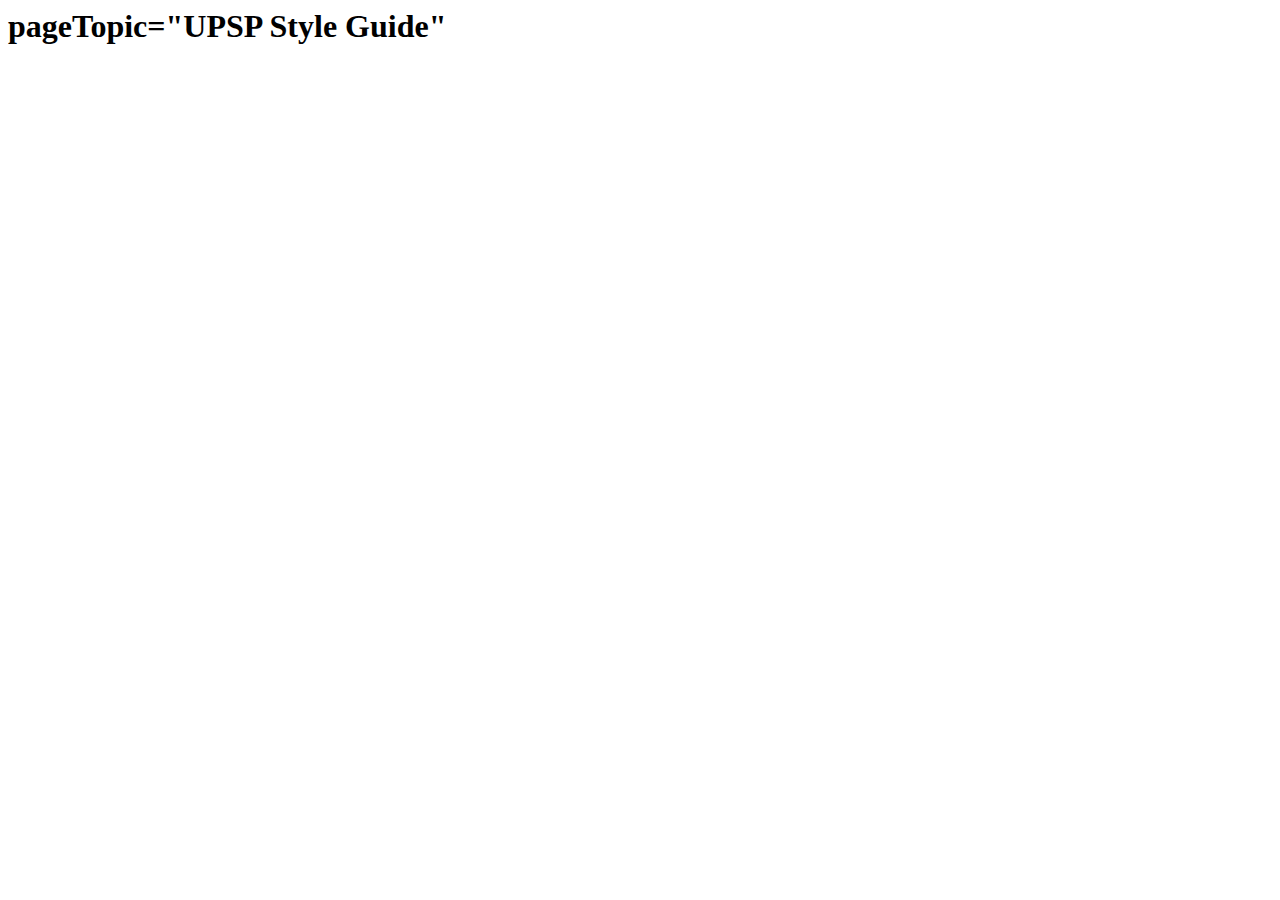
<file: 16.2/01_Containers_Structure/unsolved/index.html>
<html>
<head>
  <title>UPS Style Guide</title>
  <link href="css/style.css" rel="stylesheet" type="text/css">
</head>
<body> 
<!-- Header section here -->
<section 
class="header">
</section>

<!-- Color Palette section -->
<section>
  <h1>pageTopic="UPSP Style Guide"</h1>
</section>



<!-- Typography Section -->

<!-- UI Elements Section -->

<!-- Imagery Section -->
</body>
</html>
</file>
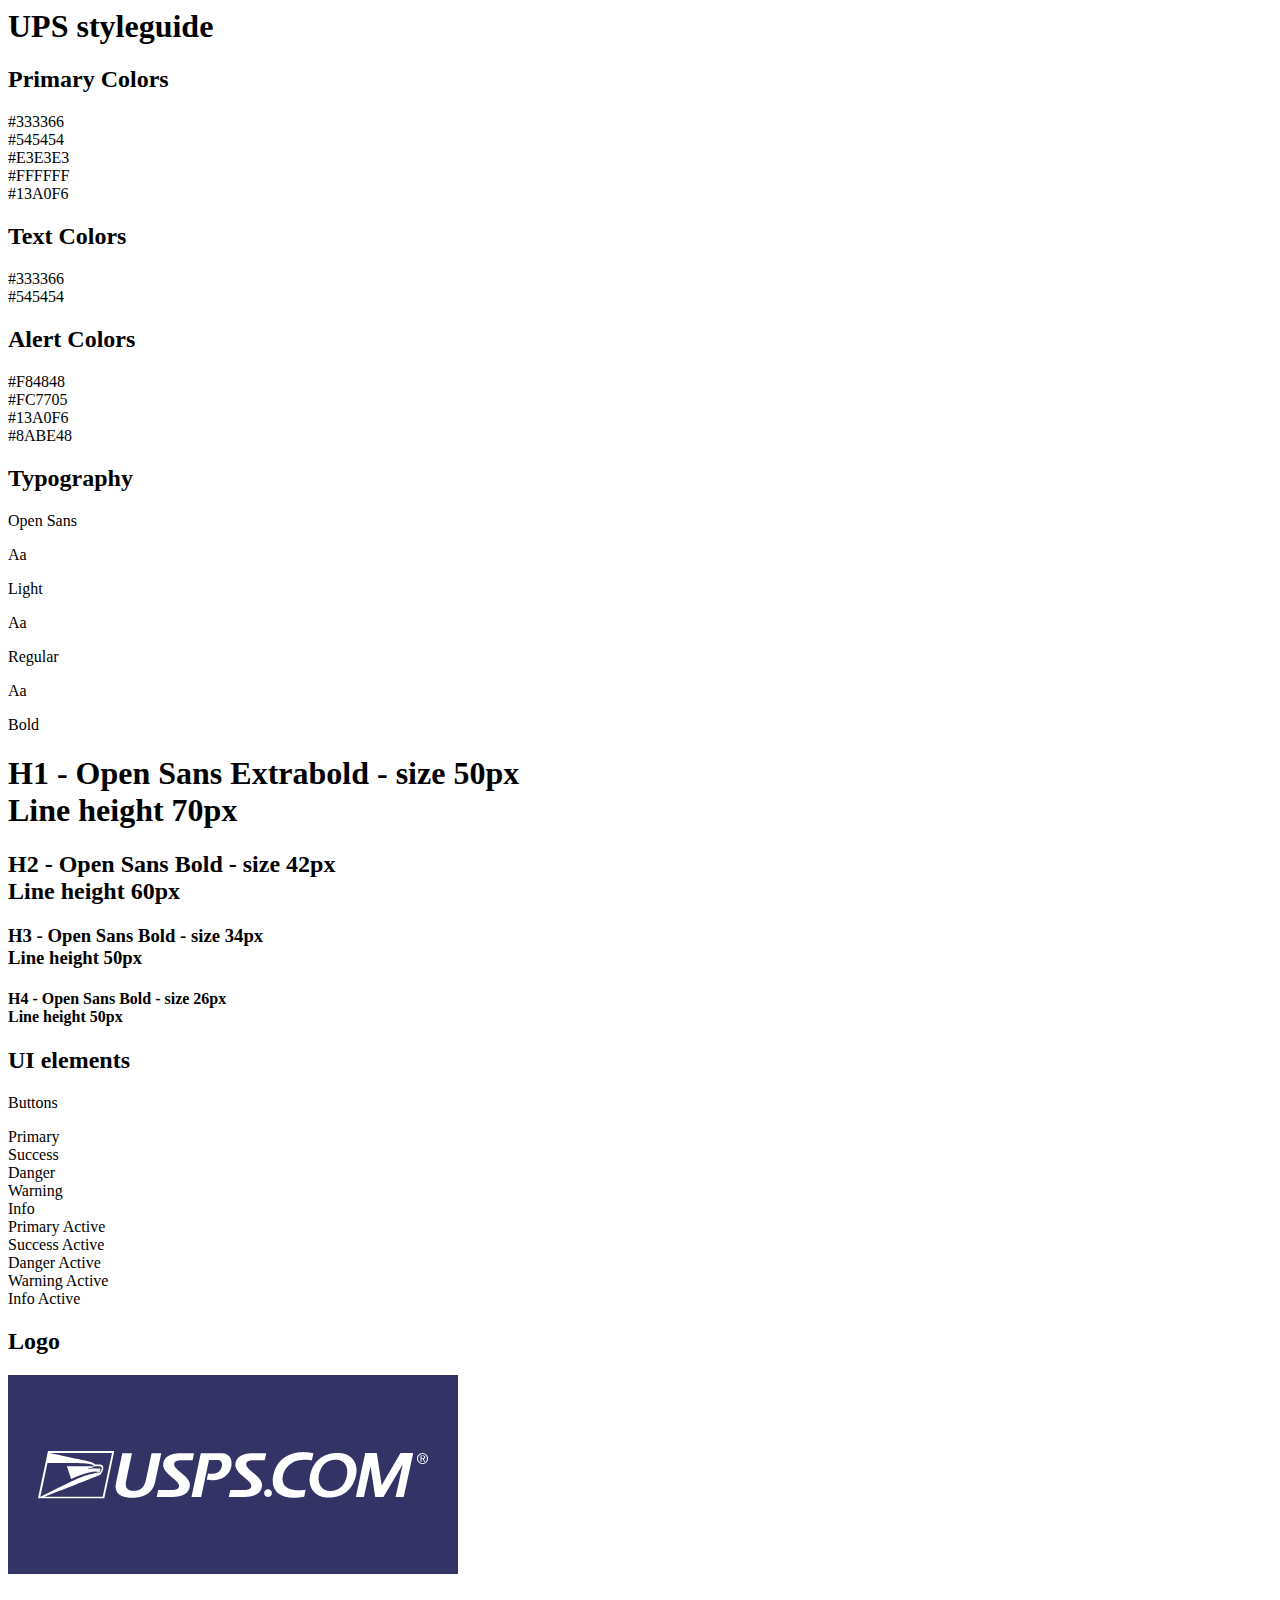
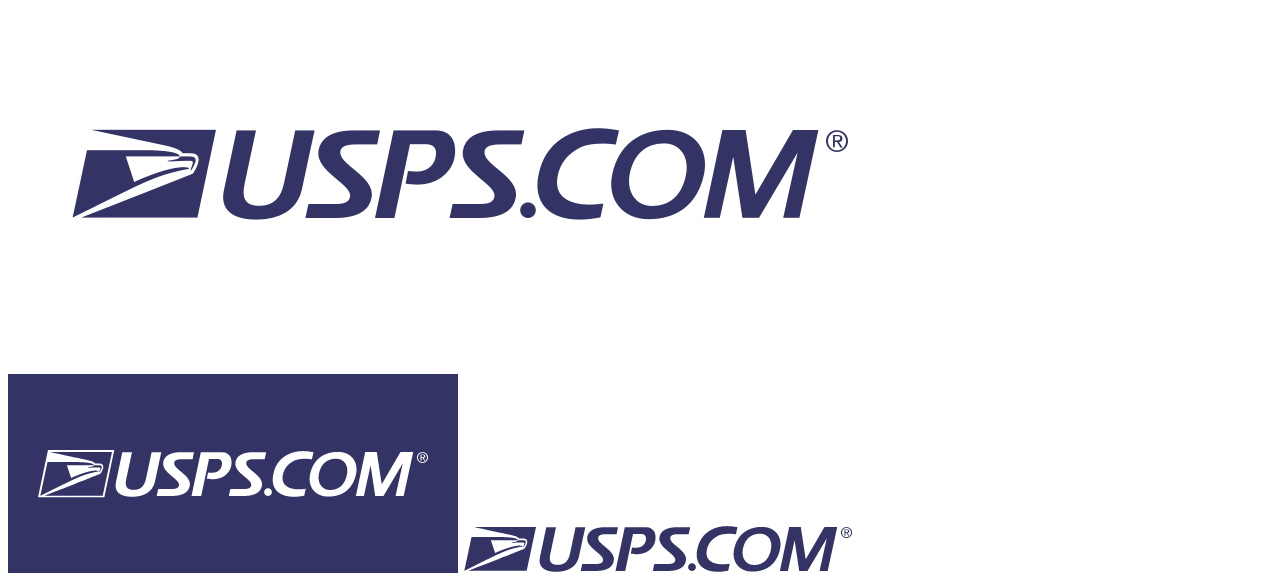
<file: 16.2/02_BoxModel/unsolved/index.html>
<html>
<head>
  <title>UPS Style Guide</title>
  <link href="https://fonts.googleapis.com/css?family=Open+Sans&display=swap" rel="stylesheet">
  <link href="css/style.css" rel="stylesheet" type="text/css">
</head>
<body>
<section class="header"></section>
<section class="colorPalette">
  <h1 id="pageTopic">UPS styleguide</h1>
  <h2 class="sectionHead">Primary Colors</h2>
  <div class="colorContainer">
    <div class="swatch darkBlue"></div>
    <div class="hexCode">#333366</div>
  </div>
  <div class="colorContainer">
    <div class="swatch darkGrey"></div>
    <div class="hexCode">#545454</div>
  </div>
  <div class="colorContainer">
    <div class="swatch lightGrey"></div>
    <div class="hexCode">#E3E3E3</div>
  </div>
  <div class="colorContainer">
    <div class="swatch white"></div>
    <div class="hexCode">#FFFFFF</div>
  </div>
  <div class="colorContainer">
    <div class="swatch lightBlue"></div>
    <div class="hexCode">#13A0F6</div>
  </div>

  <h2 class="sectionHead">Text Colors</h2>
  <div class="colorContainer">
    <div class="swatch darkBlue"></div>
    <div class="hexCode">#333366</div>
  </div>
  <div class="colorContainer">
    <div class="swatch darkGrey"></div>
    <div class="hexCode">#545454</div>
  </div>

  <h2 class="sectionHead">Alert Colors</h2>
  <div class="colorContainer">
    <div class="swatch red"></div>
    <div class="hexCode">#F84848</div>
  </div>
  <div class="colorContainer">
    <div class="swatch orange"></div>
    <div class="hexCode">#FC7705</div>
  </div>
  <div class="colorContainer">
    <div class="swatch lightBlue"></div>
    <div class="hexCode">#13A0F6</div>
  </div>
  <div class="colorContainer">
    <div class="swatch lightGreen"></div>
    <div class="hexCode">#8ABE48</div>
  </div>
</section>
<section class="typography">
  <h2 class="sectionHead">Typography</h2>
  <p>Open Sans</p>
  <div class="type_container">
  <p class="large light">Aa</p>
  <p>Light</p>
  </div>

  <div class="type_container">
  <p class="large regular">Aa</p>
  <p>Regular</p>
  </div>

  <div class="type_container">
  <p class="large bold">Aa</p>
  <p>Bold</p>
  </div>

  <h1>H1 - Open Sans Extrabold - size 50px <br>Line height 70px</h1>
  <h2>H2 - Open Sans Bold - size 42px <br>Line height 60px</h2>
  <h3>H3 - Open Sans Bold - size 34px <br>Line height 50px</h3>
  <h4>H4 - Open Sans Bold - size 26px <br>Line height 50px</h4>
</section>
<section class="uiElements">
    <h2 class="sectionHead">UI elements</h2>
    <p>Buttons</p>
    <div class="buttonContain">
      <div class="button primary">Primary</div>
      <div class="button success">Success</div>
      <div class="button danger">Danger</div>
      <div class="button warning">Warning</div>
      <div class="button info">Info</div>
    </div>
    <div class="buttonContain">
      <div class="button primaryActive">Primary Active</div>
      <div class="button successActive">Success Active</div>
      <div class="button dangerActive">Danger Active</div>
      <div class="button warningActive">Warning Active</div>
      <div class="button infoActive">Info Active</div>
    </div>
</section>
<section class="imagery">
<h2 class="sectionHead">Logo</h2>
<img src="images/Logo-dark.png">
<img src="images/Logo-light.png">
<img src="images/Logo-dark1.png">
<img src="images/Logo-light-1.png">
</section>
</body>
</html>
</file>
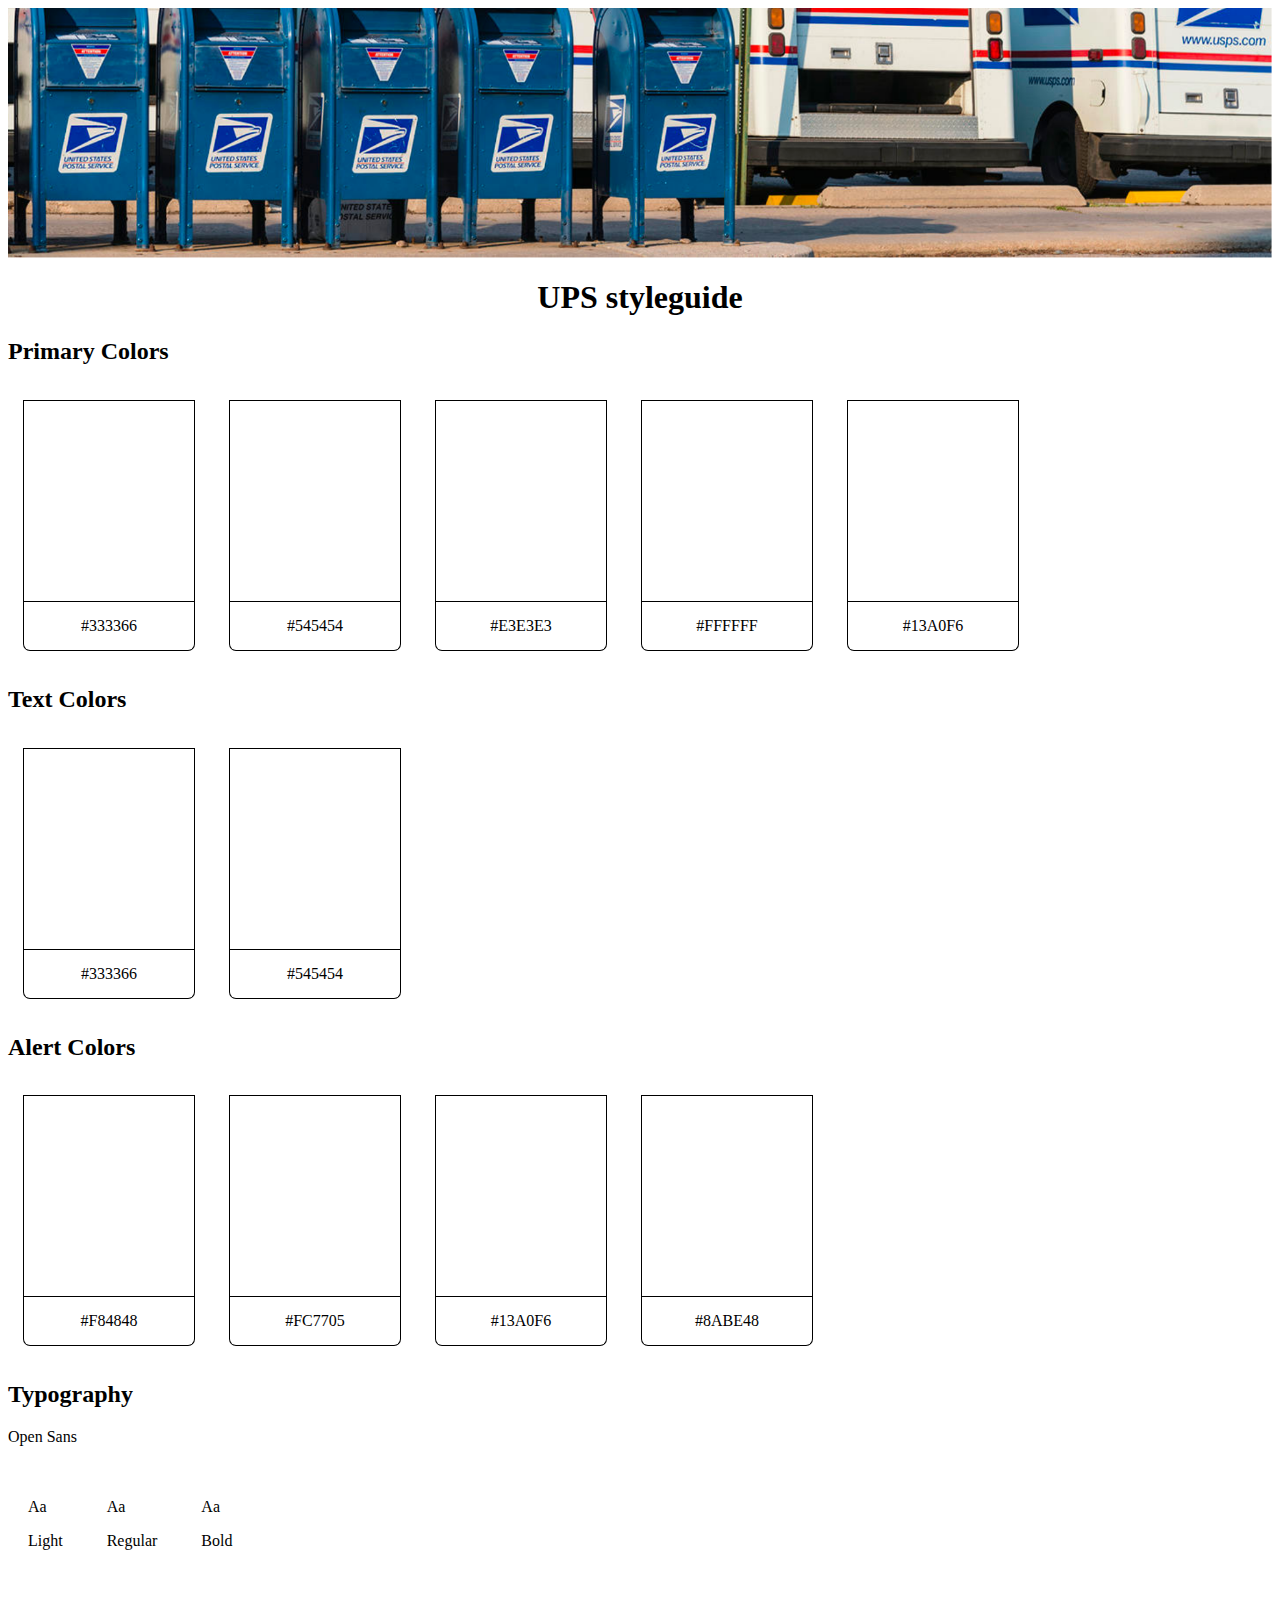
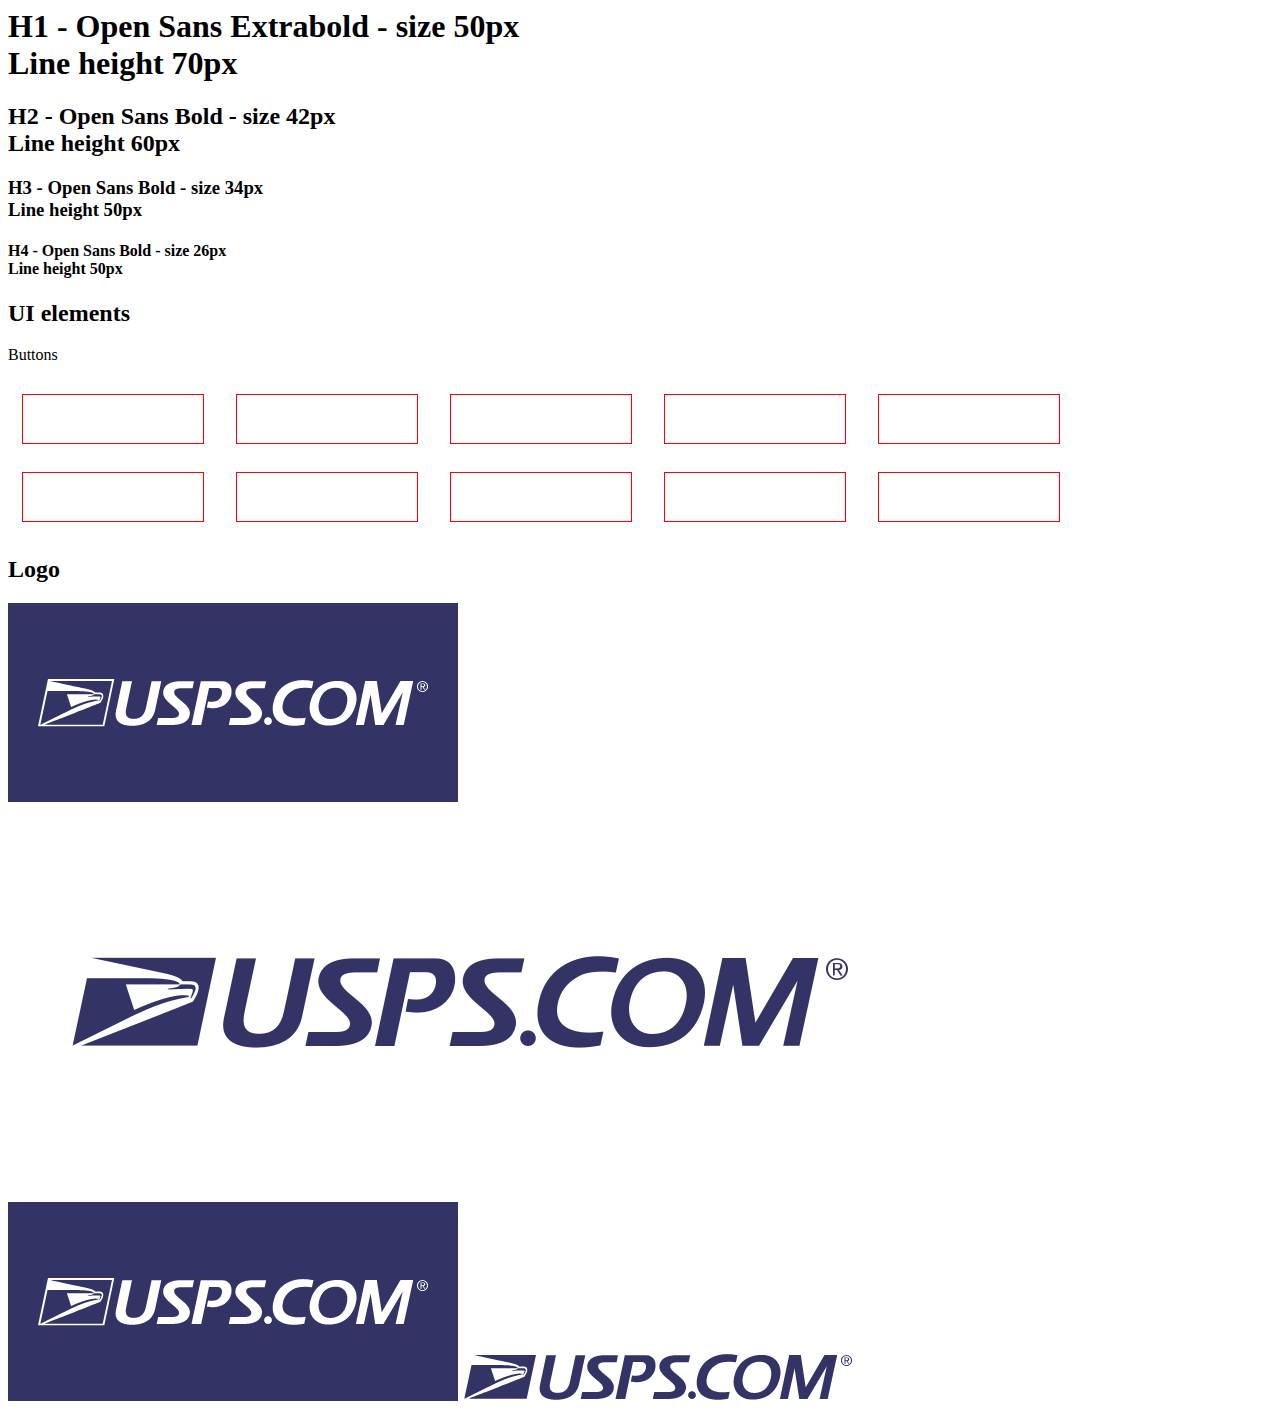
<file: 16.2/03_Style-Our-Styleguide/unsolved/index.html>
<html>
<head>
  <title>UPS Style Guide</title>
  <link href="css/style.css" rel="stylesheet" type="text/css">
</head>
<body>
<section class="header"></section>
<section class="colorPalette">
  <h1 id="pageTopic">UPS styleguide</h1>
  <h2 class="sectionHead">Primary Colors</h2>
  <div class="colorContainer">
    <div class="swatch darkBlue"></div>
    <div class="hexCode">#333366</div>
  </div>
  <div class="colorContainer">
    <div class="swatch darkGrey"></div>
    <div class="hexCode">#545454</div>
  </div>
  <div class="colorContainer">
    <div class="swatch lightGrey"></div>
    <div class="hexCode">#E3E3E3</div>
  </div>
  <div class="colorContainer">
    <div class="swatch white"></div>
    <div class="hexCode">#FFFFFF</div>
  </div>
  <div class="colorContainer">
    <div class="swatch lightBlue"></div>
    <div class="hexCode">#13A0F6</div>
  </div>

  <h2 class="sectionHead">Text Colors</h2>
  <div class="colorContainer">
    <div class="swatch darkBlue"></div>
    <div class="hexCode">#333366</div>
  </div>
  <div class="colorContainer">
    <div class="swatch darkGrey"></div>
    <div class="hexCode">#545454</div>
  </div>

  <h2 class="sectionHead">Alert Colors</h2>
  <div class="colorContainer">
    <div class="swatch red"></div>
    <div class="hexCode">#F84848</div>
  </div>
  <div class="colorContainer">
    <div class="swatch orange"></div>
    <div class="hexCode">#FC7705</div>
  </div>
  <div class="colorContainer">
    <div class="swatch lightBlue"></div>
    <div class="hexCode">#13A0F6</div>
  </div>
  <div class="colorContainer">
    <div class="swatch lightGreen"></div>
    <div class="hexCode">#8ABE48</div>
  </div>
</section>
<section class="typography">
  <h2 class="sectionHead">Typography</h2>
  <p>Open Sans</p>
  <div class="type_container">
  <p class="large light">Aa</p>
  <p>Light</p>
  </div>

  <div class="type_container">
  <p class="large regular">Aa</p>
  <p>Regular</p>
  </div>

  <div class="type_container">
  <p class="large bold">Aa</p>
  <p>Bold</p>
  </div>

  <h1>H1 - Open Sans Extrabold - size 50px <br>Line height 70px</h1>
  <h2>H2 - Open Sans Bold - size 42px <br>Line height 60px</h2>
  <h3>H3 - Open Sans Bold - size 34px <br>Line height 50px</h3>
  <h4>H4 - Open Sans Bold - size 26px <br>Line height 50px</h4>
</section>
<section class="uiElements">
    <h2 class="sectionHead">UI elements</h2>
    <p>Buttons</p>
    <div class="buttonContain">
      <div class="button primary">Primary</div>
      <div class="button success">Success</div>
      <div class="button danger">Danger</div>
      <div class="button warning">Warning</div>
      <div class="button info">Info</div>
    </div>
    <div class="buttonContain">
      <div class="button primaryActive">Primary Active</div>
      <div class="button successActive">Success Active</div>
      <div class="button dangerActive">Danger Active</div>
      <div class="button warningActive">Warning Active</div>
      <div class="button infoActive">Info Active</div>
    </div>
</section>
<section class="imagery">
<h2 class="sectionHead">Logo</h2>
<img src="images/Logo-dark.png">
<img src="images/Logo-light.png">
<img src="images/Logo-dark1.png">
<img src="images/Logo-light-1.png">
</section>
</body>
</html>
</file>
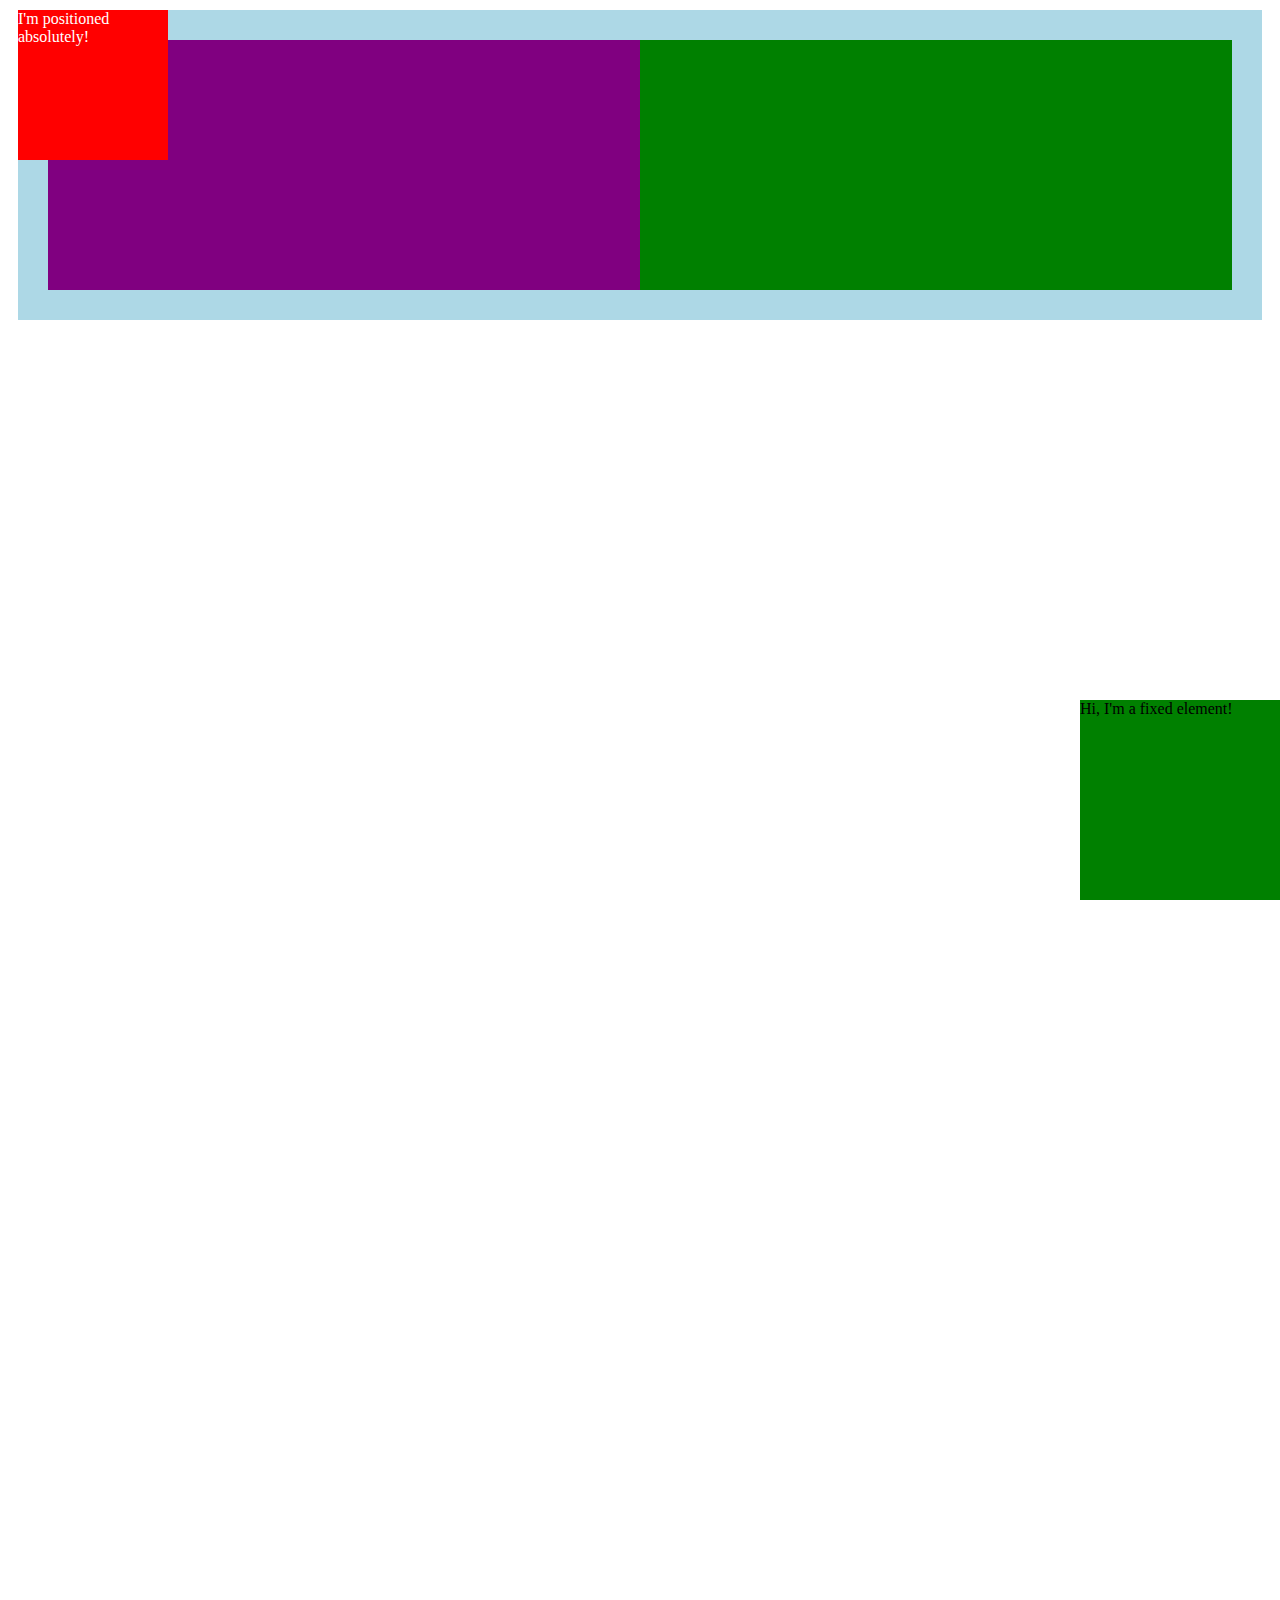
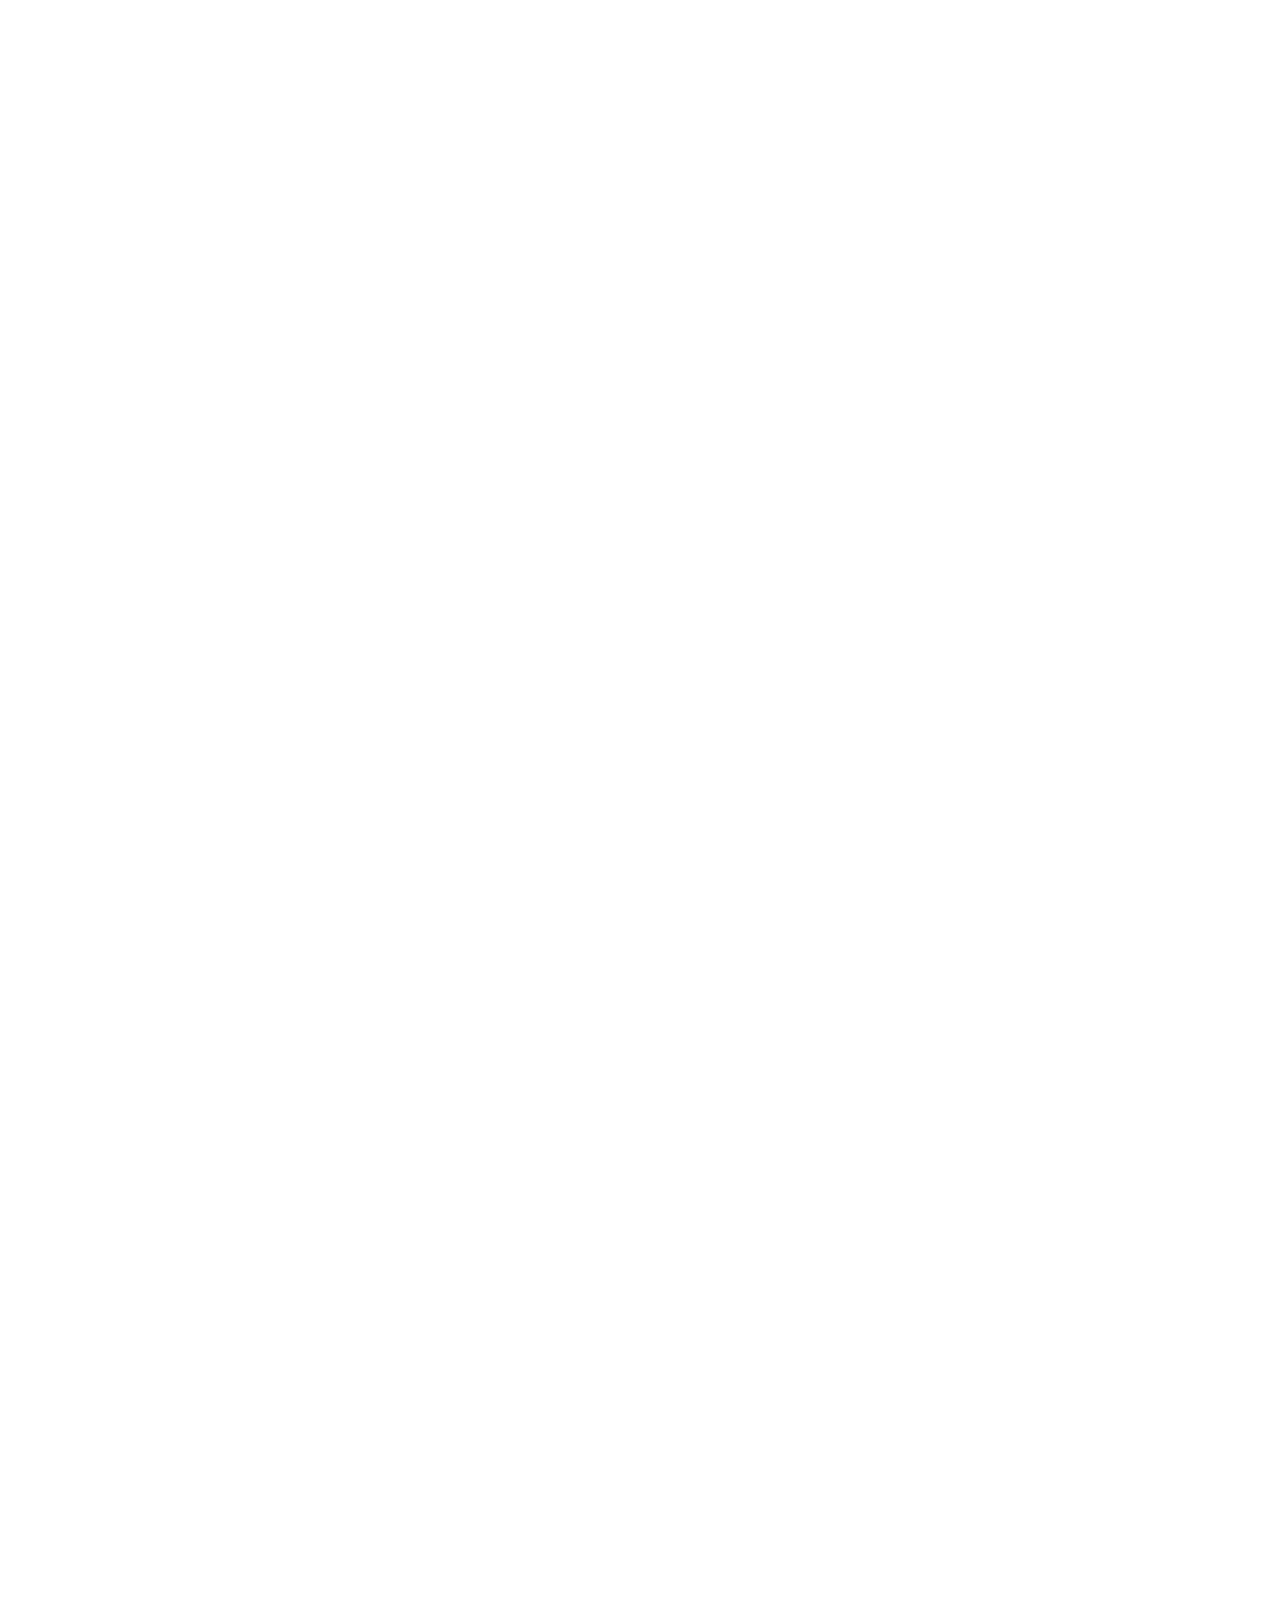
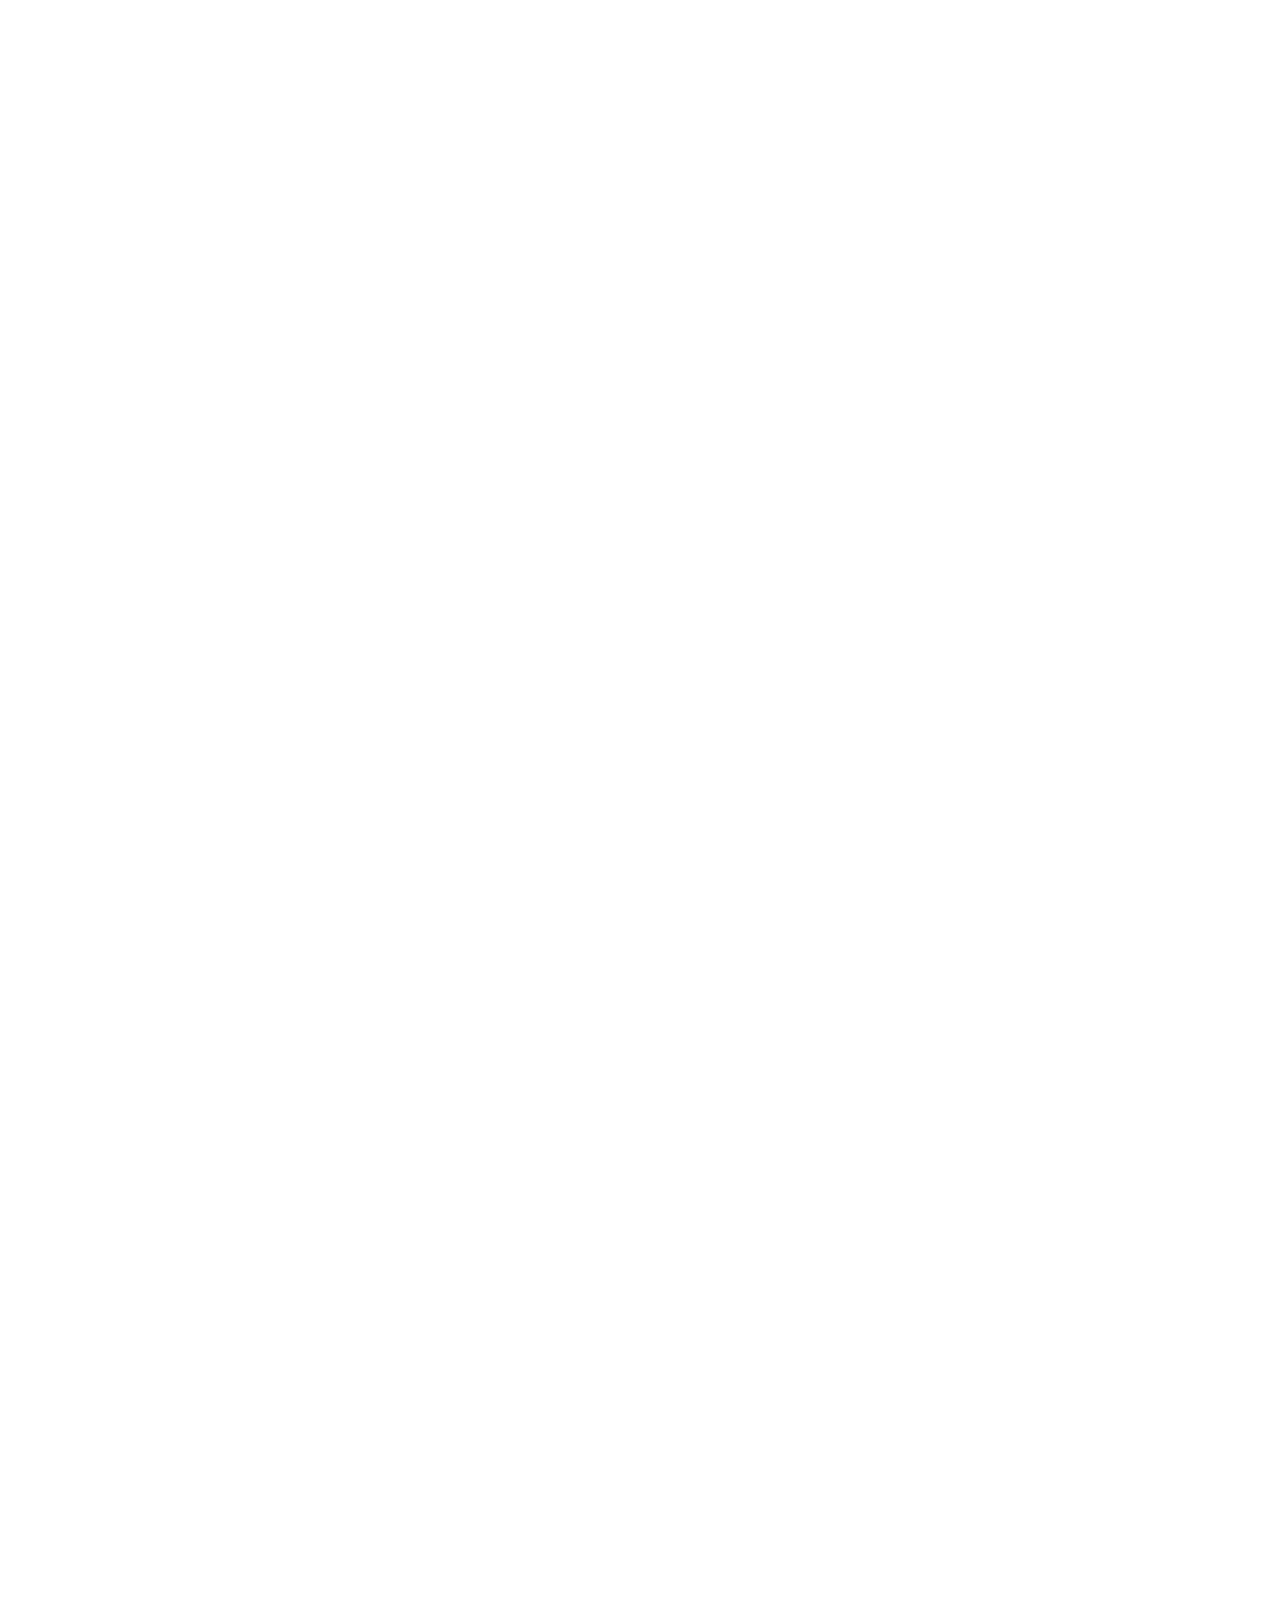
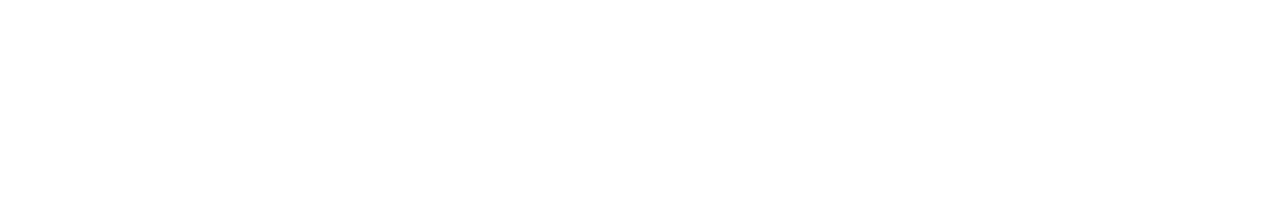
<file: 16.3 copy/02_Positioning_Relative_Absolute/unsolved/index.html>
<!DOCTYPE html>
<html>
<head>
  <link href="css/index.css" type="text/css" rel="stylesheet">
</head>
<body>
  <section class="relative">
    <div class="left">
      <div class="absolute">
        I'm positioned absolutely!
      </div>
    </div>
    <div class="right">
    </div>
  </section>

<div class="fixed">
  Hi, I'm a fixed element!
</div>
</body>
</html>
</file>
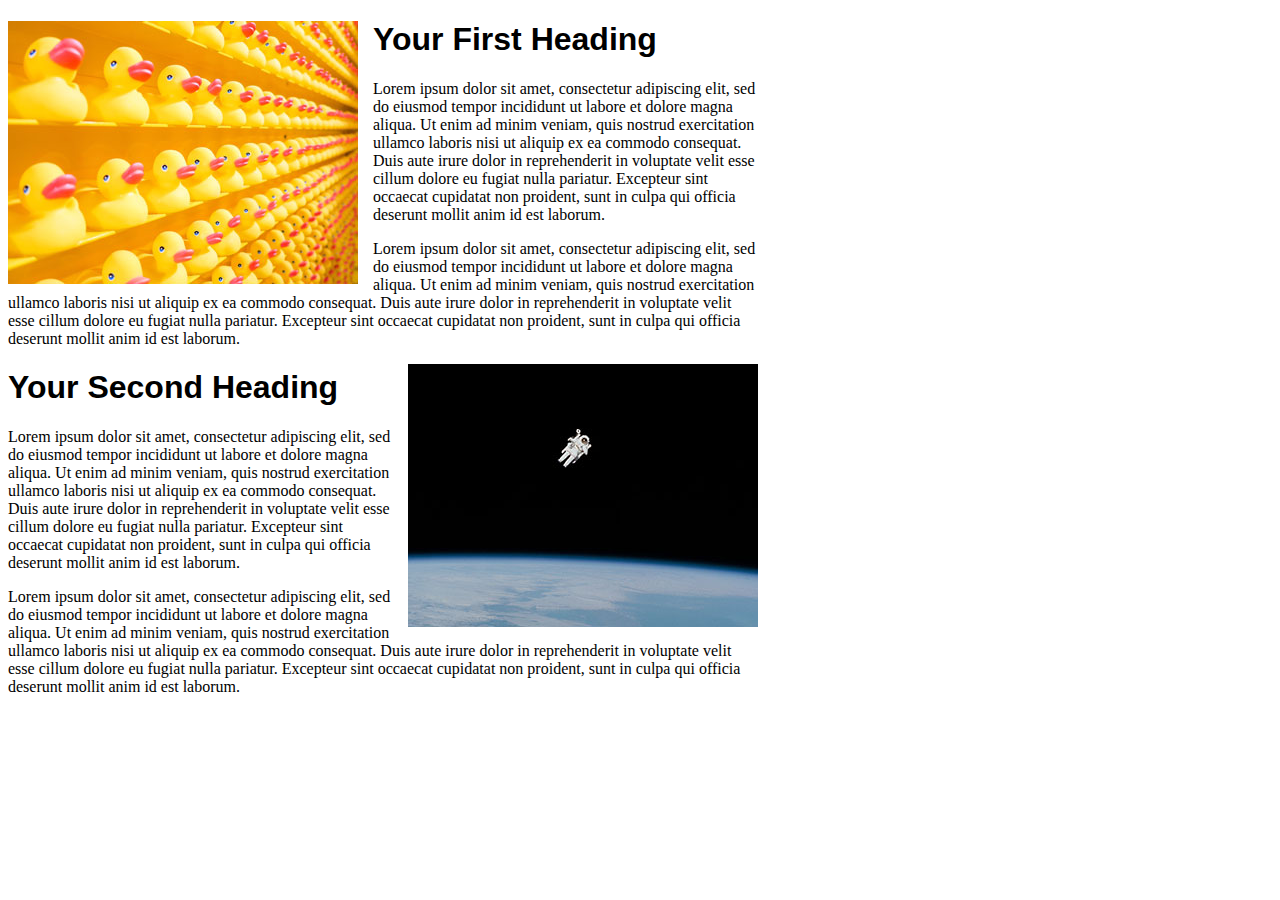
<file: 16.3 copy/01_Positioning_Elements/1_floats/unsolved/index.html>
<!DOCTYPE html>
<html>
<head> 
  <link href="css/index.css" type="text/css" rel="stylesheet">
</head>
<body>
  <div class="separator">
    <img src="images/rubberDucky.jpg" class="left">
    <h1>Your First Heading</h1>
    <p>
      Lorem ipsum dolor sit amet, consectetur adipiscing elit, sed do eiusmod tempor incididunt ut labore et dolore magna aliqua. Ut enim ad minim veniam, quis nostrud exercitation ullamco laboris nisi ut aliquip ex ea commodo consequat. Duis aute irure dolor in reprehenderit in voluptate velit esse cillum dolore eu fugiat nulla pariatur. Excepteur sint occaecat cupidatat non proident, sunt in culpa qui officia deserunt mollit anim id est laborum.
    </p>
    <p>
      Lorem ipsum dolor sit amet, consectetur adipiscing elit, sed do eiusmod tempor incididunt ut labore et dolore magna aliqua. Ut enim ad minim veniam, quis nostrud exercitation ullamco laboris nisi ut aliquip ex ea commodo consequat. Duis aute irure dolor in reprehenderit in voluptate velit esse cillum dolore eu fugiat nulla pariatur. Excepteur sint occaecat cupidatat non proident, sunt in culpa qui officia deserunt mollit anim id est laborum.
    </p>
    <img src="images/space.jpg" class="right">
    <h1>Your Second Heading</h1>
    <p>
      Lorem ipsum dolor sit amet, consectetur adipiscing elit, sed do eiusmod tempor incididunt ut labore et dolore magna aliqua. Ut enim ad minim veniam, quis nostrud exercitation ullamco laboris nisi ut aliquip ex ea commodo consequat. Duis aute irure dolor in reprehenderit in voluptate velit esse cillum dolore eu fugiat nulla pariatur. Excepteur sint occaecat cupidatat non proident, sunt in culpa qui officia deserunt mollit anim id est laborum.
    </p>
    <p>
      Lorem ipsum dolor sit amet, consectetur adipiscing elit, sed do eiusmod tempor incididunt ut labore et dolore magna aliqua.

      Ut enim ad minim veniam, quis nostrud exercitation ullamco laboris nisi ut aliquip ex ea commodo consequat. Duis aute irure dolor in reprehenderit in voluptate velit esse cillum dolore eu fugiat nulla pariatur.

      Excepteur sint occaecat cupidatat non proident, sunt in culpa qui officia deserunt mollit anim id est laborum.
    </p>

  </div>
</body>
</html>
</file>
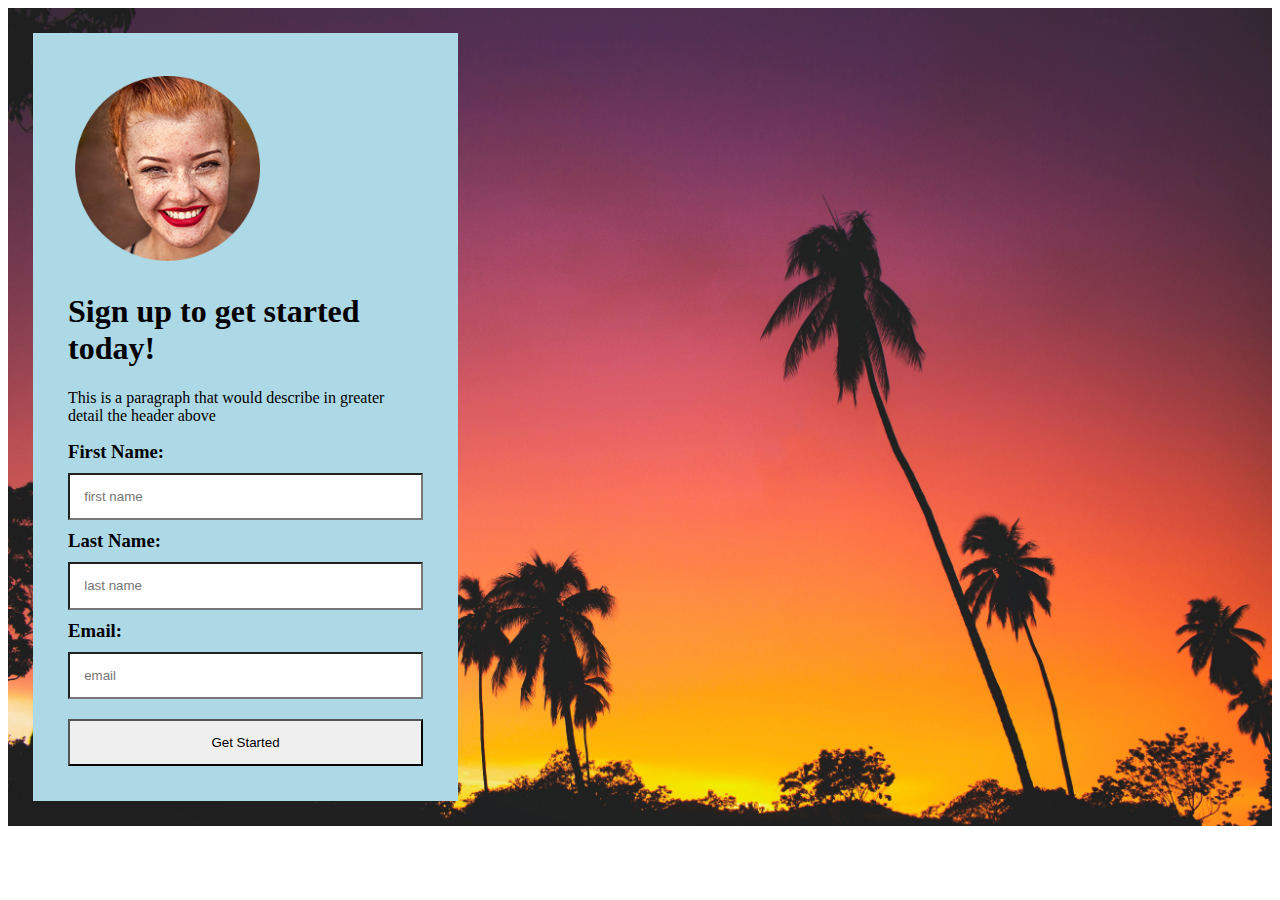
<file: 16.3 copy/01_Positioning_Elements/2_block_and_inline_elements/unsolved/index.html>
<!DOCTYPE html>
<html>
<head>
  <link href="css/index.css" type="text/css" rel="stylesheet">
</head>
<body>
  <section>
    <div class="block_element">
      <img src="images/face.png">
      <h1>Sign up to get started today!</h1>
      <p>This is a paragraph that would describe in greater detail the header above</p>
      <form>
        <h3>First Name:</h3>
        <input type="text" placeholder="first name"></input>
        <h3>Last Name:</h3>
        <input type="text" placeholder="last name"></input>
        <h3>Email:</h3>
        <input type="text" placeholder="email"></input>
        <input class="submit" type="submit" value="Get Started"></input>
      </form>
    </div>
  </section>
</body>
</html>
</file>
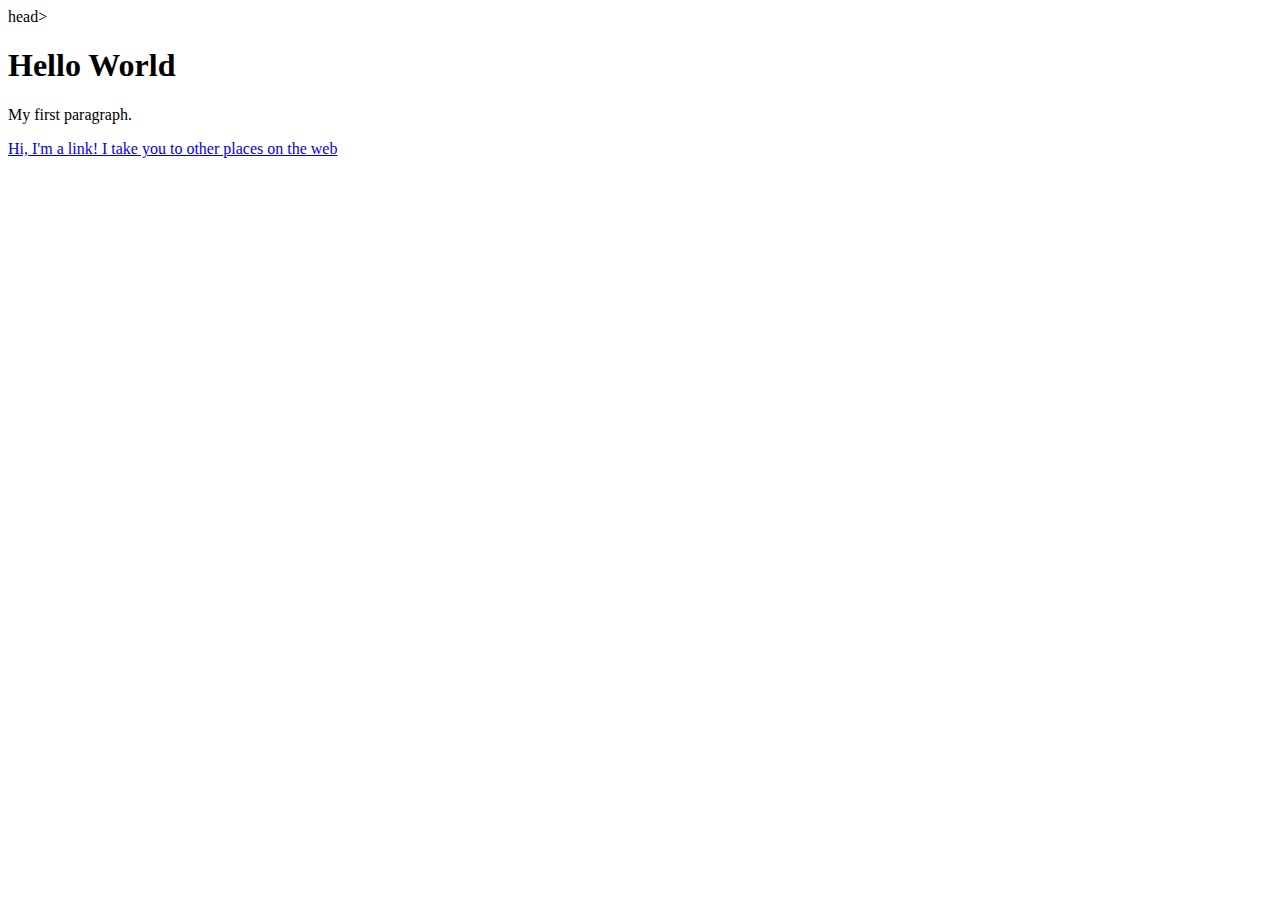
<file: HelloWorld.html>
<!DOCTYPE html>
<!-- Hi, I'm a comment log - anything between my brackets won't be displayed on a page -->
<html>
    <head>
        <title>Hello World!</title>
    </head>head>
    <body>
        <h1>Hello World</h1>
        <p>My first paragraph.</p>
        <a href="https://wwww.google.com">Hi, I'm a link! I take you to other places on the web</a>
    </body>
</html>
</file>
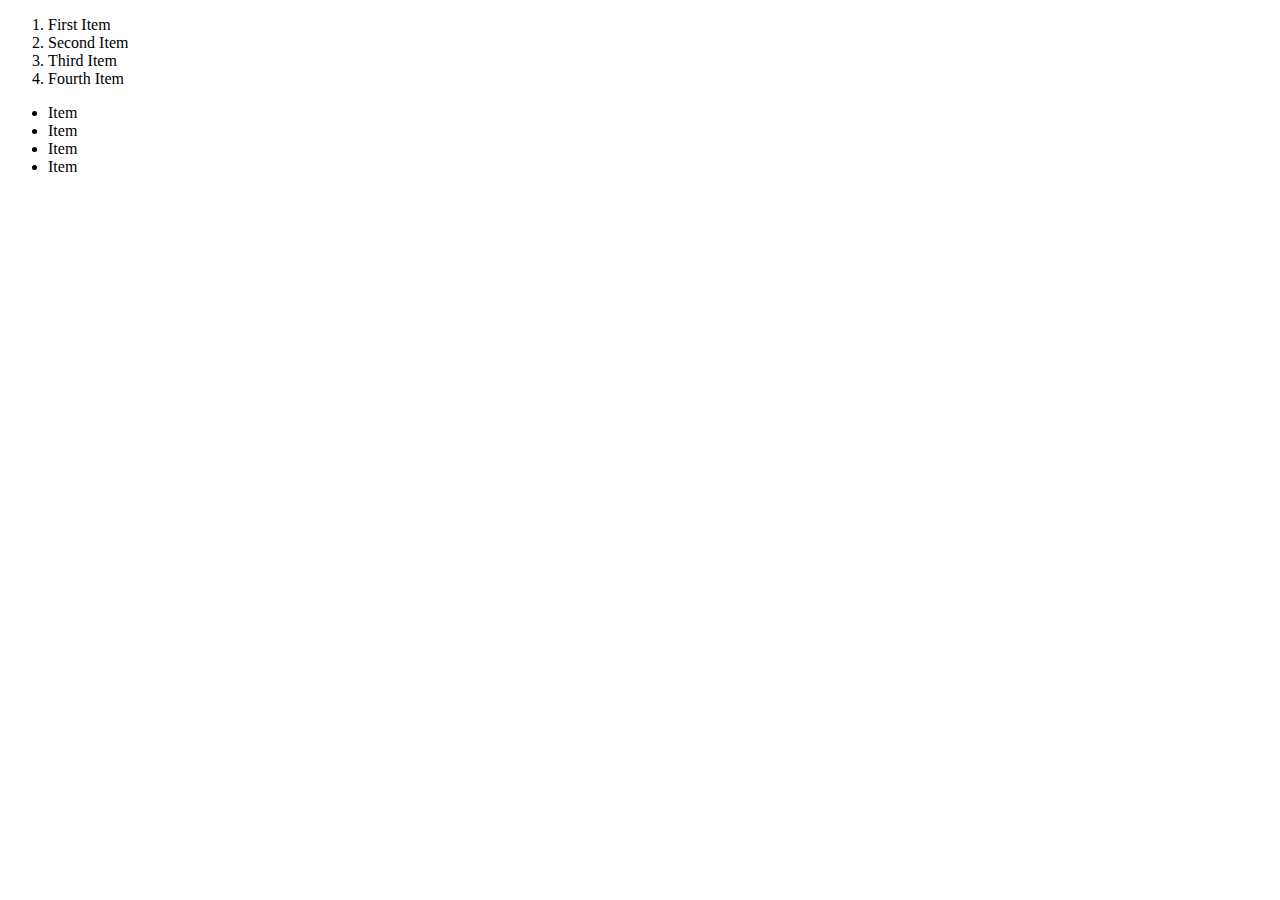
<file: Lists.html>
<!DOCTYPE html>
<html>
<head>
  <title>Lists and list items example</title>
</head>
<body>
<!--
Hello class!
For documentation on lists please open this link -> https://www.w3schools.com/html/html_lists.asp
-->

<ol> <!-- Hi! I'm a ordered list. My list is numbered 1 - 4! -->
  <li>First Item</li> <!-- I'm a list item. I contain the content displayed in the list. I can be text, images or even other lists! -->
  <li>Second Item</li>
  <li>Third Item</li>
  <li>Fourth Item</li>
</ol>

<ul> <!-- Hi! I'm a unordered list. My list has bullets! -->
  <li>Item</li>
  <li>Item</li>
  <li>Item</li>
  <li>Item</li>
</ul>

</body>
</html>
</file>
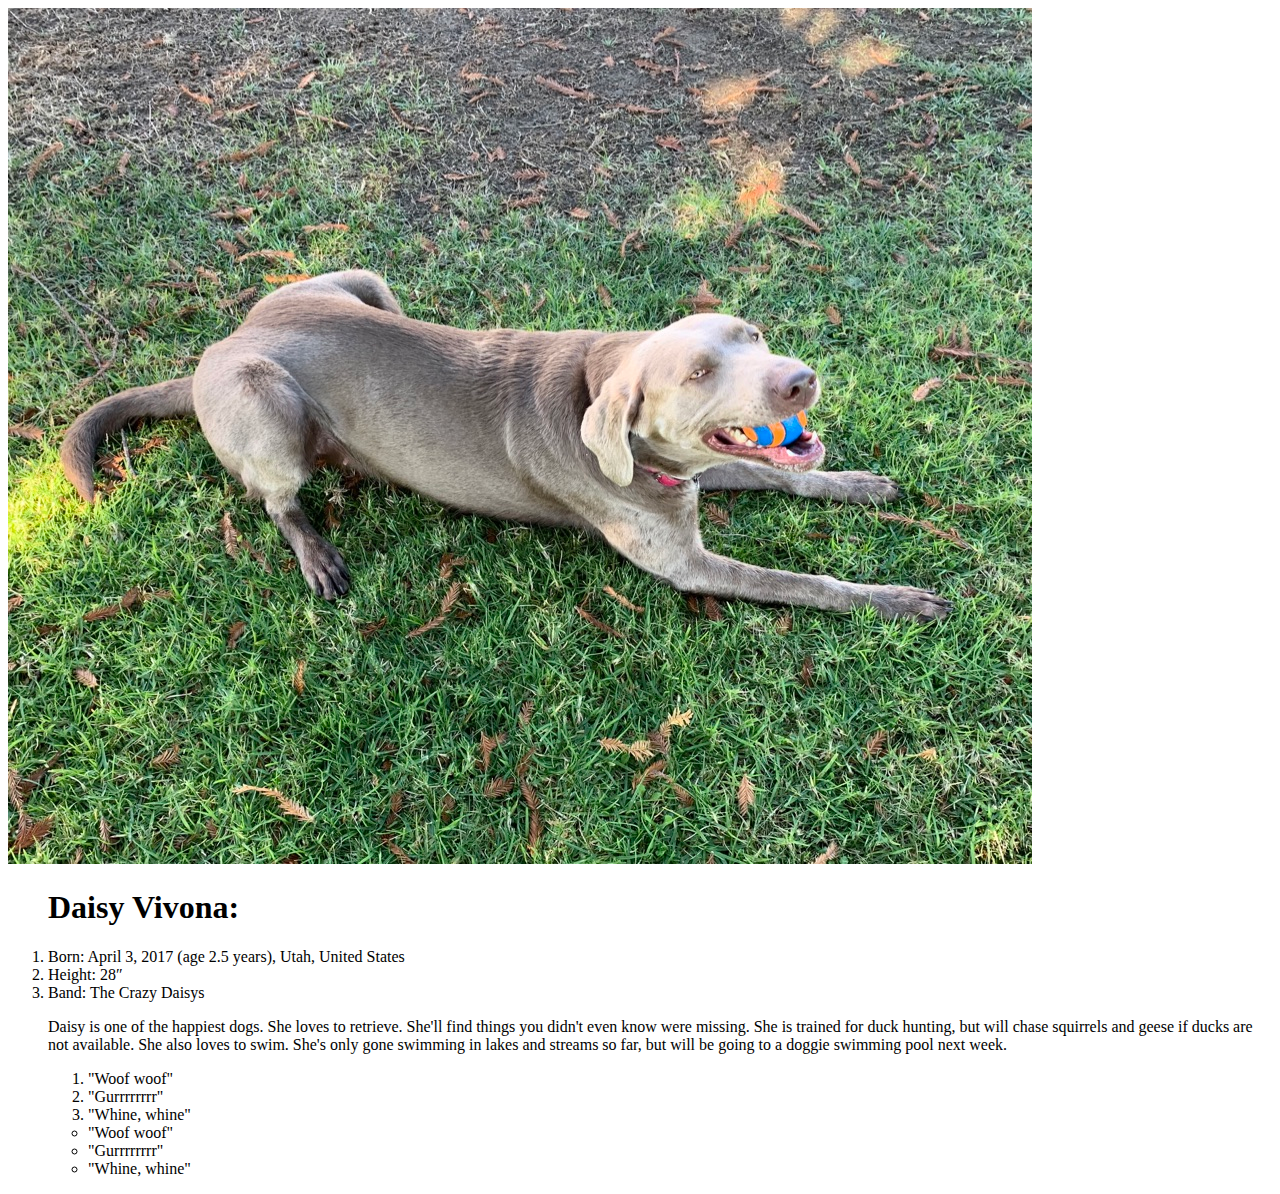
<file: My_Favorite_Musician/MyFav_Muscian_Daisy.html>
<!DOCTYPE html>
<html>
<head>
  <title>Daisy Vivona - The greatest dog. EVER.</title>
  <link rel="css/makeMusic.css">
</head>
<!-- Add link tag below -->

<body>
<!--
Instructions:
- Change the title tag to be about your favorite musician
- Change the src of the img tag on line 9 to display as your favorite musician photo. Make sure you put this image in your images folder.
- Alter the <li></li>(list items) in the <ol> on lines 10 - 15 to be information about your favorite musician.
- Create a <ul> or <ol> with some quotes by your favorite musician
- If you have time add more photos of your favorite musician. Make sure you uncomment the <h2> tag on line 26.
-->
<img src="img/Daisy.jpg">

<ol>
  <h1>Daisy Vivona:</h1> <!-- Notice how lists can contain other html elements like the <h1> tag. Our list now has a title! -->
  <li>Born: April 3, 2017 (age 2.5 years), Utah, United States</li>
  <li>Height: 28″</li>
  <li>Band: The Crazy Daisys</li>
  <p>
    Daisy is one of the happiest dogs. She loves to retrieve. She'll find things you didn't even know were missing. She is trained for duck hunting, but will chase squirrels and geese if ducks are not available. She also loves to swim. She's only gone swimming in lakes and streams so far, but will be going to a doggie swimming pool next week.
   </p> <!-- Lists can contain paragraph tags to! -->
<ol>
 <li>"Woof woof"</li>
 <li>"Gurrrrrrrr"</li>
 <li>"Whine, whine"</li>
 </ol>
<!--
Add your <ul> or <ul> with quote from your favorite musician below
-->
<ul>
  <li>"Woof woof"</li>
  <li>"Gurrrrrrrr"</li>
  <li>"Whine, whine"</li> 
</ul>

<!--<h2>Photos</h2>-->
<!--
If you have time add more photos of your favorite musician.
-->
</body>
</html>
<!--
Useful documentation if you get lost
File paths and images. How to link to files in folders -> https://www.w3schools.com/html/html_filepaths.asp
Img Tag Documentation - https://www.w3schools.com/tags/tag_img.asp
List tag documentation - https://www.w3schools.com/html/html_lists.asp
-->
</file>
<file: 16.2/01_Containers_Structure/unsolved/css/style.css>
/*  Hi! your going to write styles here in the next couple activities. */
</file>
<file: 16.2/02_BoxModel/unsolved/css/style.css>
/* Header Styles */

/* Primary Color */

/* Typography CSS */

/* UI Elements */
</file>
<file: 16.2/03_Style-Our-Styleguide/unsolved/css/style.css>
/* Header Styles */
.header {
 height: 250px;
 max-height: 500px;
 background-image: url(../images/upsBackground.png);
 background-size: cover;
 background-repeat: no-repeat;
 background-position: bottom;
}
#pageTopic {
  text-align: center;
} 
/* Primary Color */
.colorContainer {
    display: inline-block;
    margin: 15px;
}
.swatch {
   height: 200px;
   width: 170px;
   border: 1px solid black;
}
.hexCode {
   padding: 15px;
   text-align: center;
   border: 1px solid black;
   border-top: none;
   border-bottom-left-radius: 7px;
   border-bottom-right-radius: 7px;
}
/* Typography CSS */
.type_container {
   display: inline-block;
   margin: 20px;
}

/* UI Elements */
.button {
   display: inline-block;
   padding: 15px;
   margin: 15px;
   width: 150px;
   text-align: center;
   color: white;
   outline: 1px solid red;
}
</file>
<file: 16.3 copy/02_Positioning_Relative_Absolute/unsolved/css/index.css>
body {
  height: 5000px;
}
.left {
  width: 50%;
  background-color: purple;
}
.right {
  width: 50%;
  background-color: green;
}
.relative {
  background-color: lightblue;
  height: 250px;
  padding: 30px;
  margin: 10px;
  display: flex;
  position: relative;

}
.absolute {
  height: 150px;
  width: 150px;
  background-color: red;
  color: white;
  position: absolute;
  top: 0;
  left: 0;

}
.fixed {
  height: 200px;
  width: 200px;
  background-color: green;
  position: fixed;
  bottom: 0;
  right: 0;

}
</file>
<file: 16.3 copy/01_Positioning_Elements/1_floats/unsolved/css/index.css>
h1 {
    font-family: helvetica, arial, sans-serif;
   }
   /* Write your selector for .left below */
   .left {float: left;
   padding-right: 15px;
   
   }
   /* Write your selector for .right below */
   .right {float: right;
   padding-left: 15px
   }
   
   /* Write your selector for .separator below */
   .separator {width: 750px;}
</file>
<file: 16.3 copy/01_Positioning_Elements/2_block_and_inline_elements/unsolved/css/index.css>
.block_element {
  width: 355px;
  background-color: lightblue;
  padding: 35px;
/* Add margin here. */
/* Add text align below */
}









/* These styles are just used to create our mock get started form */
section {
  background-color: grey;
  padding: 25px;
  background-image: url("../images/background.jpg");
  background-size: cover;
  background-repeat: no-repeat;
}
img {
  width: 200px;
}
input {
  display: block;
  width: 100%;
  padding: 4%;
  -webkit-appearance: none;
  /* max-width: 330px; */
  box-sizing: border-box;
}
h3 {
  margin: 10px 0px;
}
.submit {
  margin-top: 20px;
}
</file>
